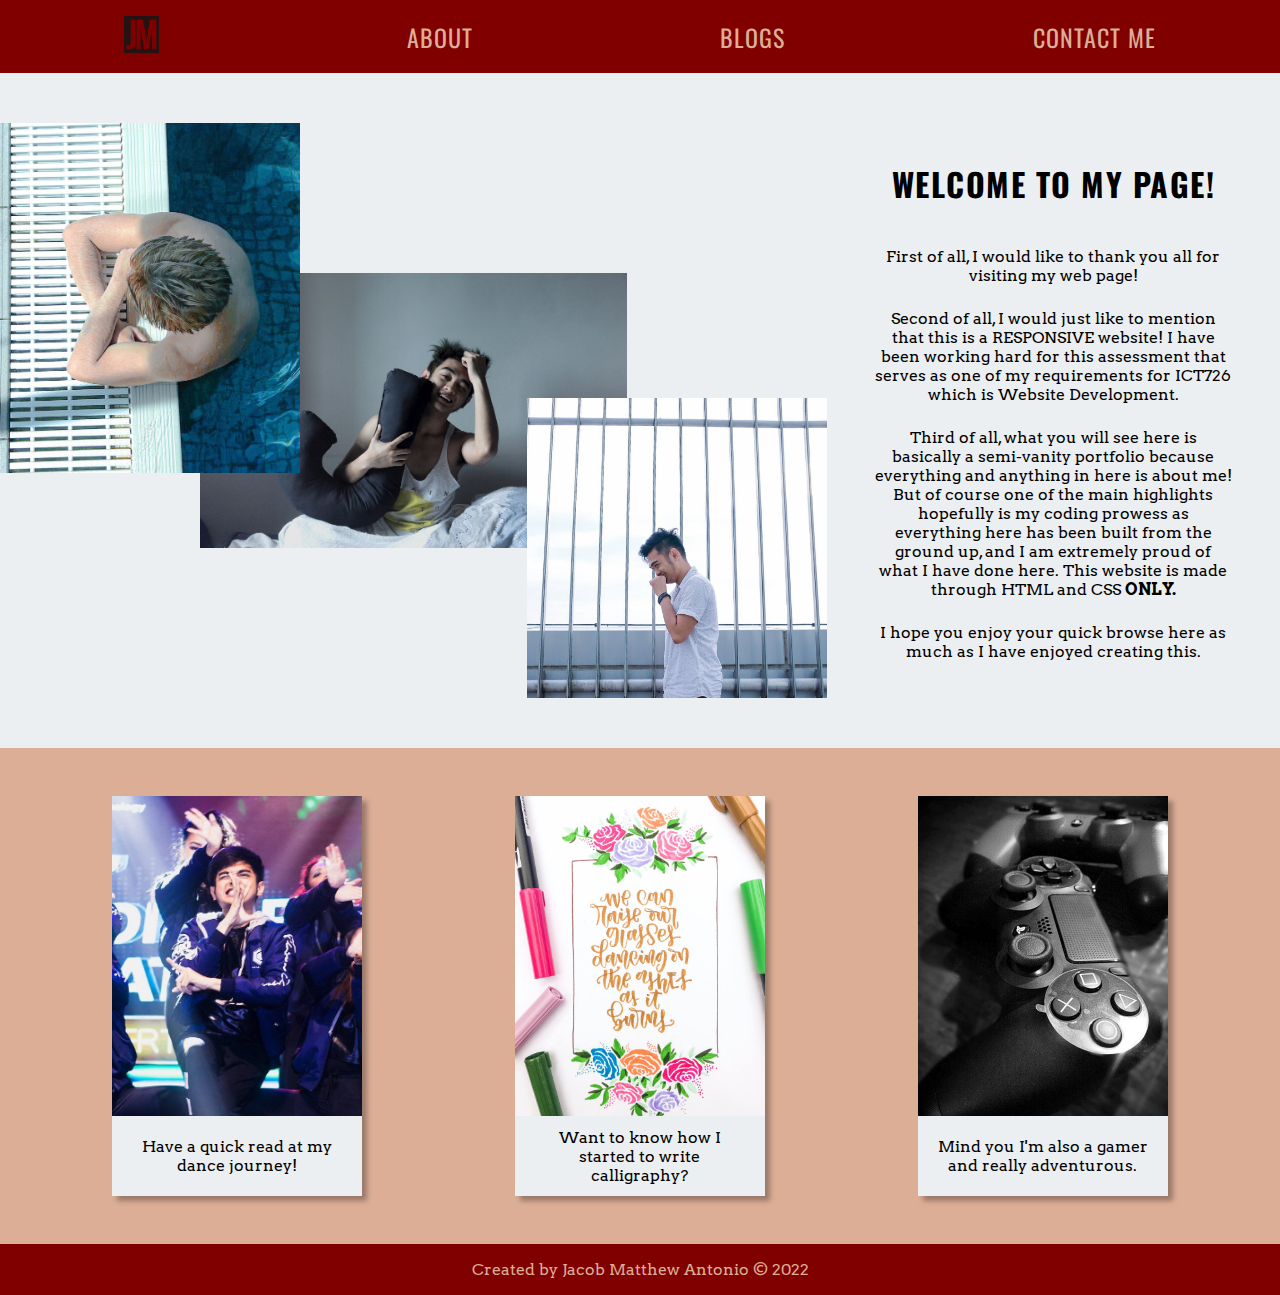
<file: index.html>
<!DOCTYPE html>
<html lang="en">
<head>
    <meta charset="UTF-8">
    <meta http-equiv="X-UA-Compatible" content="IE=edge">
    <meta name="viewport" content="width=device-width, initial-scale=1.0">
    <title>Assessment #01</title>

    <link rel="stylesheet" href="CSS/styles.css" />
    <link rel="preconnect" href="https://fonts.googleapis.com">
    <link rel="preconnect" href="https://fonts.gstatic.com" crossorigin>
    <link href="https://fonts.googleapis.com/css2?family=Arvo:ital@0;1&family=Oswald:wght@500;600&display=swap" rel="stylesheet">
</head>

<body class="flex-wrapper">
    <header>
        <nav>
            <a href="index.html"><img class="nav-logo" src="Photos/Logo-Black.png" alt="logo"></a>
            <a class="nav-link" href="about.html">About</a>
            <a class="nav-link" href="blog.html">Blogs</a>
            <a class="nav-link" href="contactme.html">Contact Me</a>
        </nav>
    </header>

    <main class="main-container">
        <!--Section 1: About Me-->
        <img class="photo-landscape section1-photo" src="Photos/Portrait3.jpg" alt="Portrait holding a pillow">
        <img class="photo section1-photo2" src="Photos/Portrait4.jpg" alt="Photo by the pool side">
        <img class="photo section1-photo3" src="Photos/Portrait5.jpg" alt="Candid portrait in Taiwan">

        <div class="container section1-container">
            <h1 class="main-header">Welcome to my page!</h1>
            <p class="main-para">First of all, I would like to thank you all for visiting my web page!</p>
            <p class="main-para">Second of all, I would just like to mention that this is a RESPONSIVE website! I have been working hard for this assessment that serves as one of my requirements for ICT726 which is Website Development.</p>
            <p class="main-para">Third of all, what you will see here is basically a semi-vanity portfolio because everything and anything in here is about me! But of course one of the main highlights hopefully is my coding prowess as everything here has been built from the ground up, and I am extremely proud of what I have done here. This website is made through HTML and CSS <b>ONLY.</b></p>
            <p class="main-para">I hope you enjoy your quick browse here as much as I have enjoyed creating this.</p>
        </div>

        <!--Section 2: Blogs-->
        <div class="container section2-container">
            <div class="section2-card">
                <div class="card dance-card">
                    <a href="dance.html" class="card-link">Read More</a>
                </div>
                <p class="card-content">Have a quick read at my dance journey!</p>
            </div>

            <div class="section2-card">
                <div class="card callig-card">
                    <a href="callig.html" class="card-link">Read More</a>
                </div>
                <p class="card-content">Want to know how I started to write calligraphy?</p>
            </div>

            <div class="section2-card">
                <div class="card upskill-card">
                    <a href="upskill.html" class="card-link">Read More</a>
                </div>
                <p class="card-content">Mind you I'm also a gamer and really adventurous.</p>
            </div>
        </div>
    </main>

    <footer>
        <p>Created by Jacob Matthew Antonio © 2022</p>
    </footer>
</body>
</html>
</file>
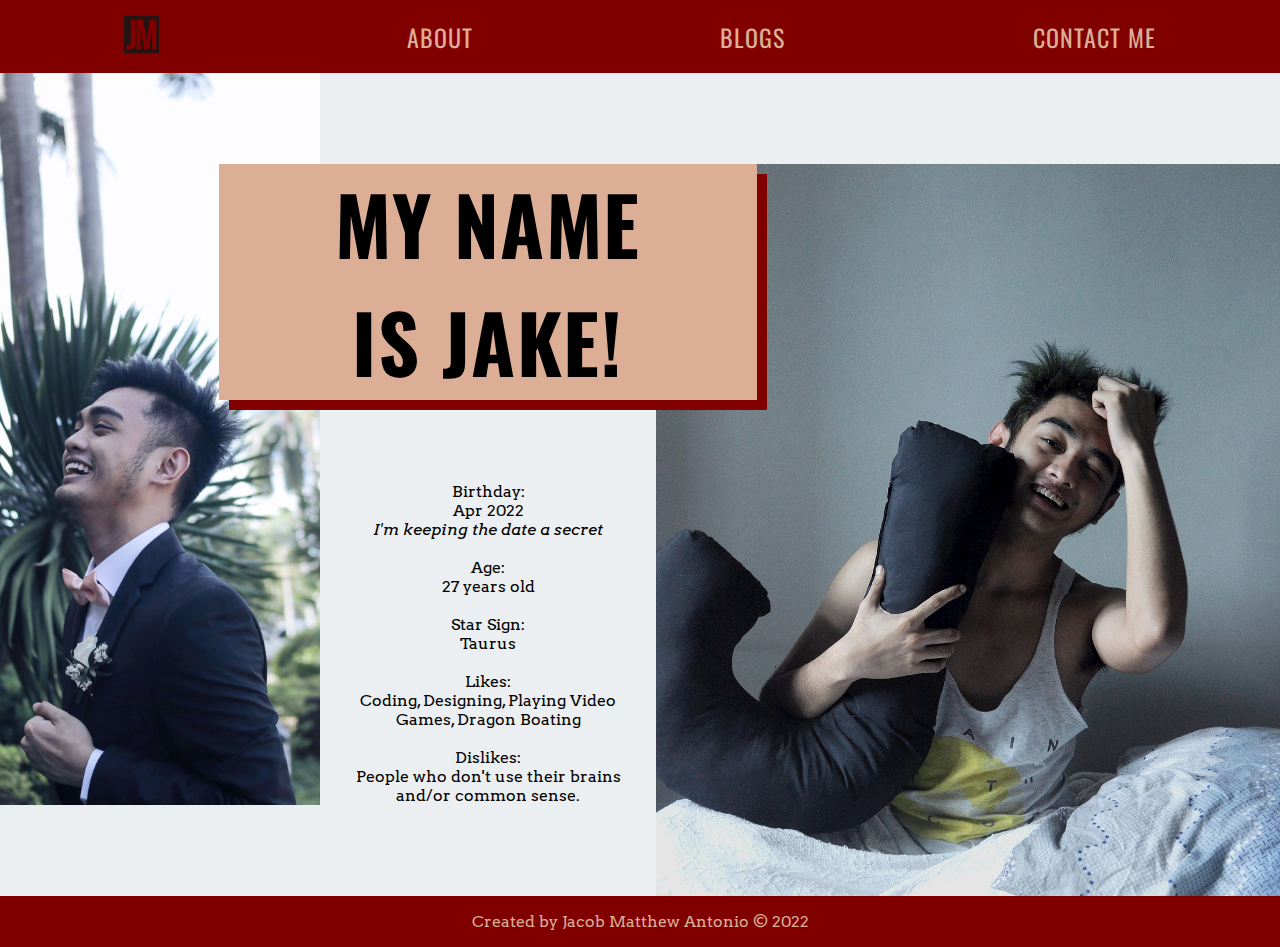
<file: about.html>
<!DOCTYPE html>
<html lang="en">
<head>
    <meta charset="UTF-8">
    <meta http-equiv="X-UA-Compatible" content="IE=edge">
    <meta name="viewport" content="width=device-width, initial-scale=1.0">
    <title>About Me</title>

    <link rel="stylesheet" href="CSS/styles.css" />
    <link rel="preconnect" href="https://fonts.googleapis.com">
    <link rel="preconnect" href="https://fonts.gstatic.com" crossorigin>
    <link href="https://fonts.googleapis.com/css2?family=Arvo:ital@0;1&family=Oswald:wght@500;600&display=swap" rel="stylesheet">
</head>

<body class="flex-wrapper">
    <header>
        <nav>
            <a href="index.html"><img class="nav-logo" src="Photos/Logo-Black.png" alt="logo"></a>
            <a class="nav-link" href="about.html">About</a>
            <a class="nav-link" href="blog.html">Blogs</a>
            <a class="nav-link" href="contactme.html">Contact Me</a>
        </nav>
    </header>

    <main class="container about-container">
        <img class="photo about-portrait" src="Photos/Portrait1.jpg" alt="Jake's Portrait" />
        <h1 class="main-header about-header">My name is Jake!</h1>
        <div class="about-details">
            <p>Birthday: <br>Apr 2022 <br> <em>I'm keeping the date a secret</em></p> <br>
            <p>Age: <br>27 years old</p> <br>
            <p>Star Sign: <br>Taurus</p> <br> 
            <p>Likes: <br>Coding, Designing, Playing Video Games, Dragon Boating</p> <br>
            <p>Dislikes: <br>People who don't use their brains and/or common sense.</p>

        </div>
        <img class="photo-landscape about-portrait2" src="Photos/Portrait3.jpg">
    </main>

    <footer>
        <p>Created by Jacob Matthew Antonio © 2022</p>
    </footer>
</body>
</html>
</file>
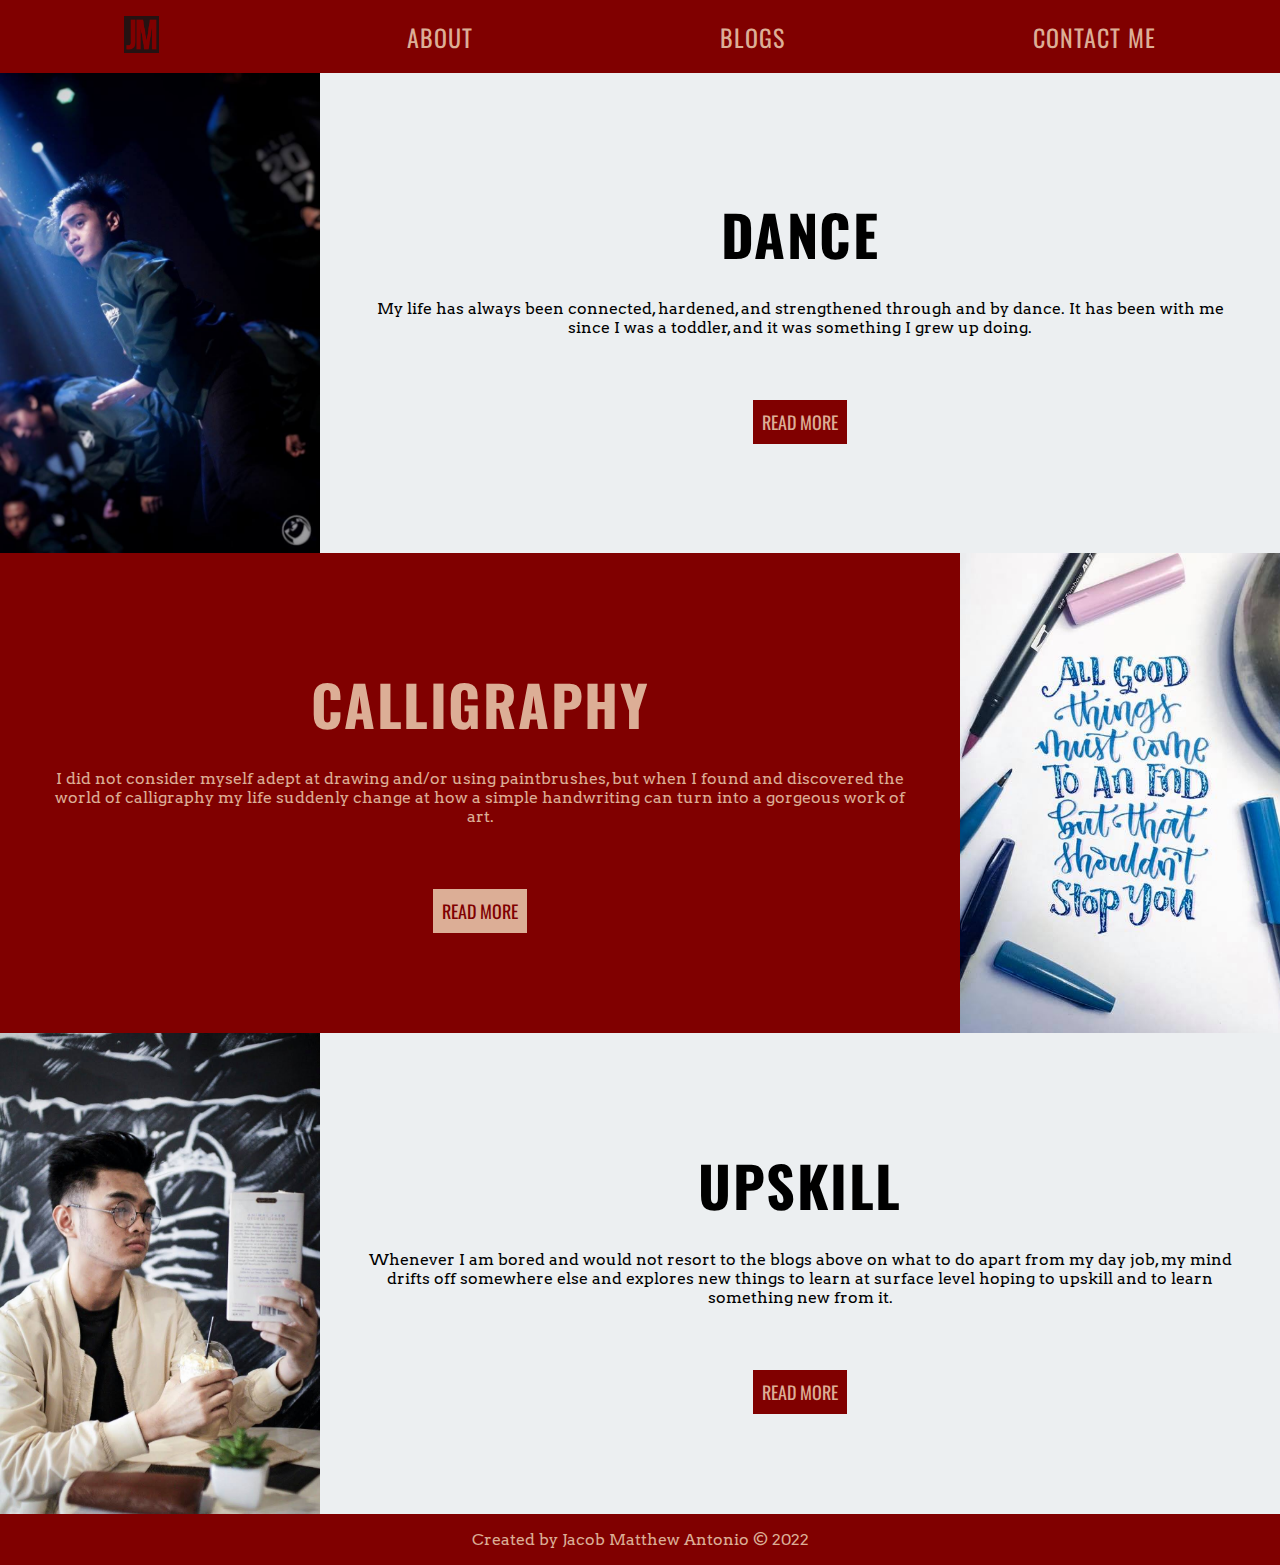
<file: blog.html>
<!DOCTYPE html>
<html lang="en">
<head>
    <meta charset="UTF-8">
    <meta http-equiv="X-UA-Compatible" content="IE=edge">
    <meta name="viewport" content="width=device-width, initial-scale=1.0">
    <title>Blog List</title>

    <link rel="stylesheet" href="CSS/styles.css" />
    <link rel="preconnect" href="https://fonts.googleapis.com">
    <link rel="preconnect" href="https://fonts.gstatic.com" crossorigin>
    <link href="https://fonts.googleapis.com/css2?family=Arvo:ital@0;1&family=Oswald:wght@500;600&display=swap" rel="stylesheet">
</head>

<body class="flex-wrapper">
    <header>
        <nav>
            <a href="index.html"><img class="nav-logo" src="Photos/Logo-Black.png" alt="logo"></a>
            <a class="nav-link" href="about.html">About</a>
            <a class="nav-link" href="blog.html">Blogs</a>
            <a class="nav-link" href="contactme.html">Contact Me</a>
        </nav>
    </header>
        
    <main class="container blog-container">
        <img class="photo blog-photo-one" src="Photos/Dance1.jpg" alt="Blog Photo #1">
        <div class="container blog-content-one">
            <h1 class="main-header media-header">Dance</h1>
            <p class="blog-para">My life has always been connected, hardened, and strengthened through and by dance. It has been with me since I was a toddler, and it was something I grew up doing.</p>
            <button><a class="btn btn-dark" href="dance.html">Read More</a></button>
        </div>  
        
        <img class="photo blog-photo-two" src="Photos/Callig1.jpg" alt="Blog Photo #2">
        <div class="container blog-content-two">
            <h1 class="main-header media-header">Calligraphy</h1>
            <p class="blog-para">I did not consider myself adept at drawing and/or using paintbrushes, but when I found and discovered the world of calligraphy my life suddenly change at how a simple handwriting can turn into a gorgeous work of art.</p>
            <button><a class="btn btn-two" href="callig.html">Read More</a></button>
        </div>
        
        <img class="photo blog-photo-three" src="Photos/Portrait2.jpg" alt="Blog Photo #3">
        <div class="container blog-content-three">
            <h1 class="main-header media-header">Upskill</h1>
            <p class="blog-para">Whenever I am bored and would not resort to the blogs above on what to do apart from my day job, my mind drifts off somewhere else and explores new things to learn at surface level hoping to upskill and to learn something new from it.</p>
            <button><a class="btn btn-dark" href="upskill.html">Read More</a></button>
        </div>
    </main>

    <footer>
        <p>Created by Jacob Matthew Antonio © 2022</p>
    </footer>
</body>
</html>
</file>
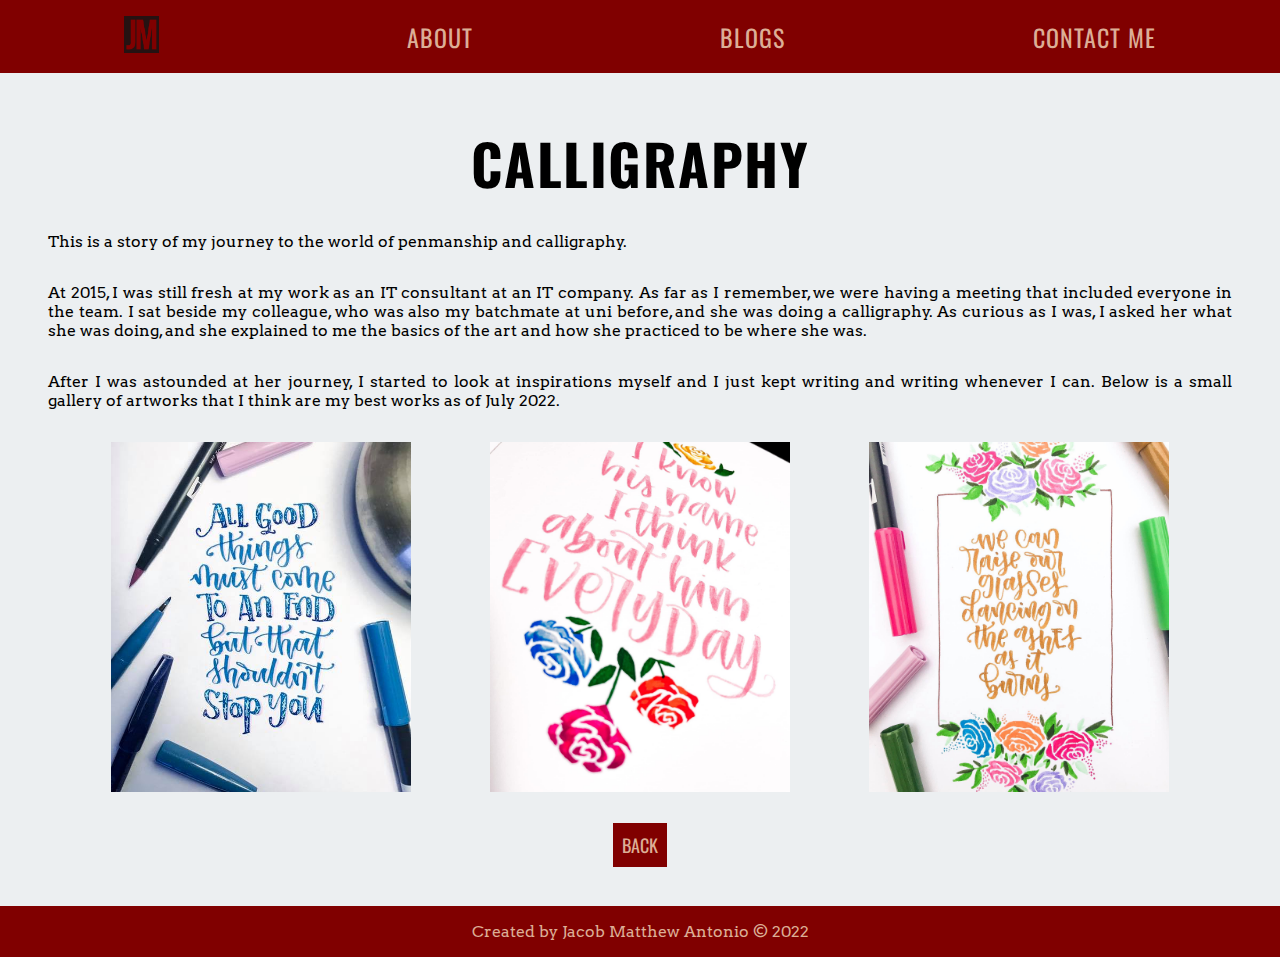
<file: callig.html>
<!DOCTYPE html>
<html lang="en">
<head>
    <meta charset="UTF-8">
    <meta http-equiv="X-UA-Compatible" content="IE=edge">
    <meta name="viewport" content="width=device-width, initial-scale=1.0">
    <title>Calligraphy</title>

    <link rel="stylesheet" href="CSS/styles.css" />
    <link rel="preconnect" href="https://fonts.googleapis.com">
    <link rel="preconnect" href="https://fonts.gstatic.com" crossorigin>
    <link href="https://fonts.googleapis.com/css2?family=Arvo:ital@0;1&family=Oswald:wght@500;600&display=swap" rel="stylesheet">
</head>

<body class="flex-wrapper">
    <header>
        <nav>
            <a href="index.html"><img class="nav-logo" src="Photos/Logo-Black.png" alt="logo"></a>
            <a class="nav-link" href="about.html">About</a>
            <a class="nav-link" href="blog.html">Blogs</a>
            <a class="nav-link" href="contactme.html">Contact Me</a>
        </nav>
    </header>

    <main class="callig-container">
        <h1 class="main-header media-header">Calligraphy</h1>
        <p class="content-para">This is a story of my journey to the world of penmanship and calligraphy.</p>
        <p class="content-para">At 2015, I was still fresh at my work as an IT consultant at an IT company. As far as I remember, we were having a meeting that included everyone in the team. I sat beside my colleague, who was also my batchmate at uni before, and she was doing a calligraphy. As curious as I was, I asked her what she was doing, and she explained to me the basics of the art and how she practiced to be where she was.</p>
        <p class="content-para">After I was astounded at her journey, I started to look at inspirations myself and I just kept writing and writing whenever I can. Below is a small gallery of artworks that I think are my best works as of July 2022.</p>

        <div class="callig-gallery">
            <img class="photo" src="Photos/Callig1.jpg" alt="Callig 1">
            <img class="photo" src="Photos/Callig2.jpg" alt="Callig 2">
            <img class="photo" src="Photos/Callig3.jpg" alt="Callig 3">
        </div>

        <button class="callig-btn"><a href="blog.html" class="btn btn-dark">Back</a></button>
    </main>

    <footer>
        <p>Created by Jacob Matthew Antonio © 2022</p>
    </footer>
</body>
</html>
</file>
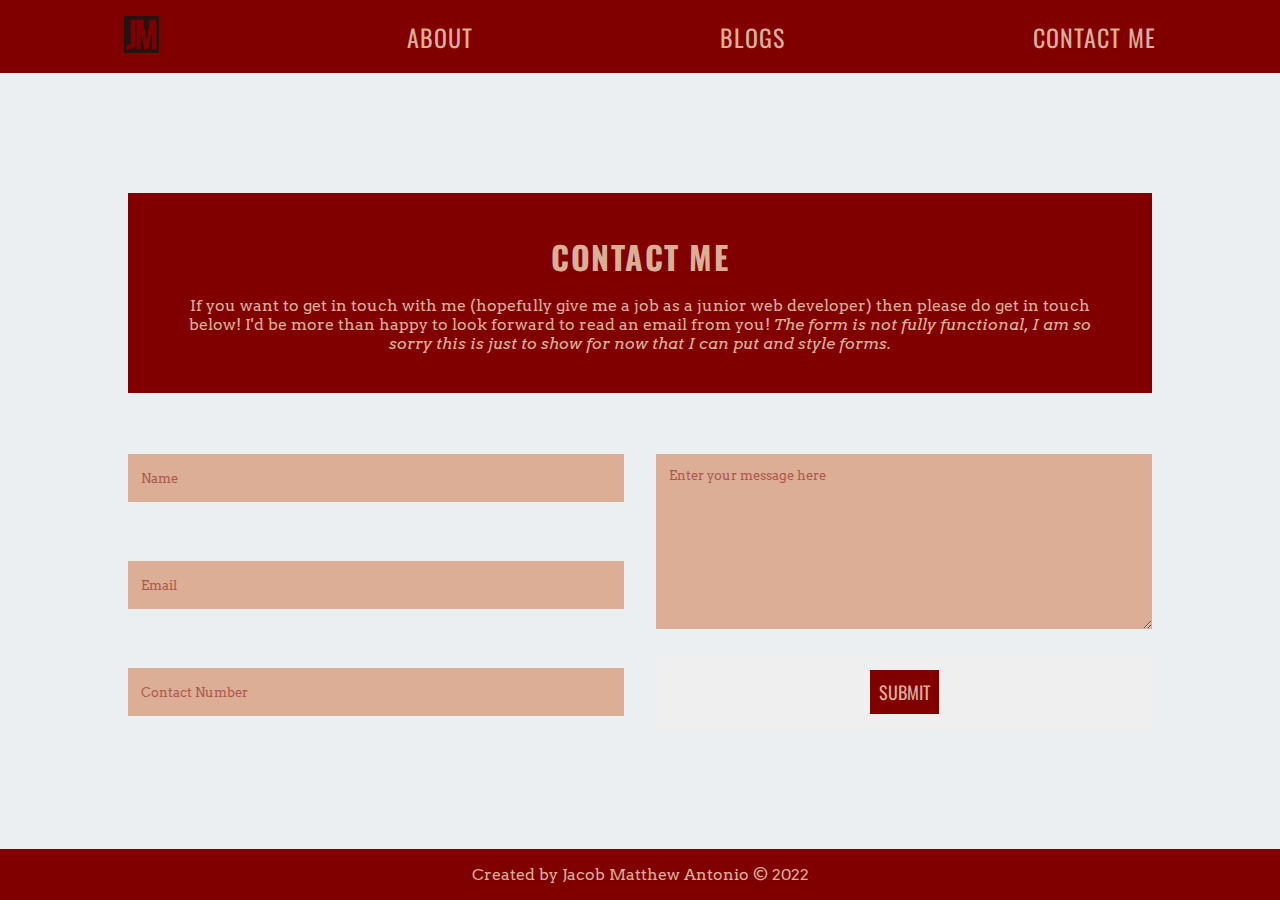
<file: contactme.html>
<!DOCTYPE html>
<html lang="en">
<head>
    <meta charset="UTF-8">
    <meta http-equiv="X-UA-Compatible" content="IE=edge">
    <meta name="viewport" content="width=device-width, initial-scale=1.0">
    <title>Contact Me</title>

    <link rel="stylesheet" href="CSS/styles.css" />
    <link rel="preconnect" href="https://fonts.googleapis.com">
    <link rel="preconnect" href="https://fonts.gstatic.com" crossorigin>
    <link href="https://fonts.googleapis.com/css2?family=Arvo:ital@0;1&family=Oswald:wght@500;600&display=swap" rel="stylesheet">
</head>

<body class="flex-wrapper">
    <header>
        <nav>
            <a href="index.html"><img class="nav-logo" src="Photos/Logo-Black.png" alt="logo"></a>
            <a class="nav-link" href="about.html">About</a>
            <a class="nav-link" href="blog.html">Blogs</a>
            <a class="nav-link" href="contactme.html">Contact Me</a>
        </nav>
    </header>

    <main>
        <div class="contactme-container">
            <h1 class="main-header form-header">CONTACT ME</h1>
            <p class="form-para">If you want to get in touch with me (hopefully give me a job as a junior web developer) then please do get in touch below! I'd be more than happy to look forward to read an email from you! <em>The form is not fully functional, I am so sorry this is just to show for now that I can put and style forms.</em></p>
        </div>

        <form class="form-container">
            <input id="name" type="text" placeholder="Name">
            <input id="email" type="email" placeholder="Email">             
            <input id="number" type="text" placeholder="Contact Number">
            <textarea id="message" placeholder="Enter your message here"></textarea>
            <button><a id="form-button" class="btn btn-dark">SUBMIT</a></button>
        </form>
    </main>

    <footer>
        <p>Created by Jacob Matthew Antonio © 2022</p>
    </footer>
</body>
</html>
</file>
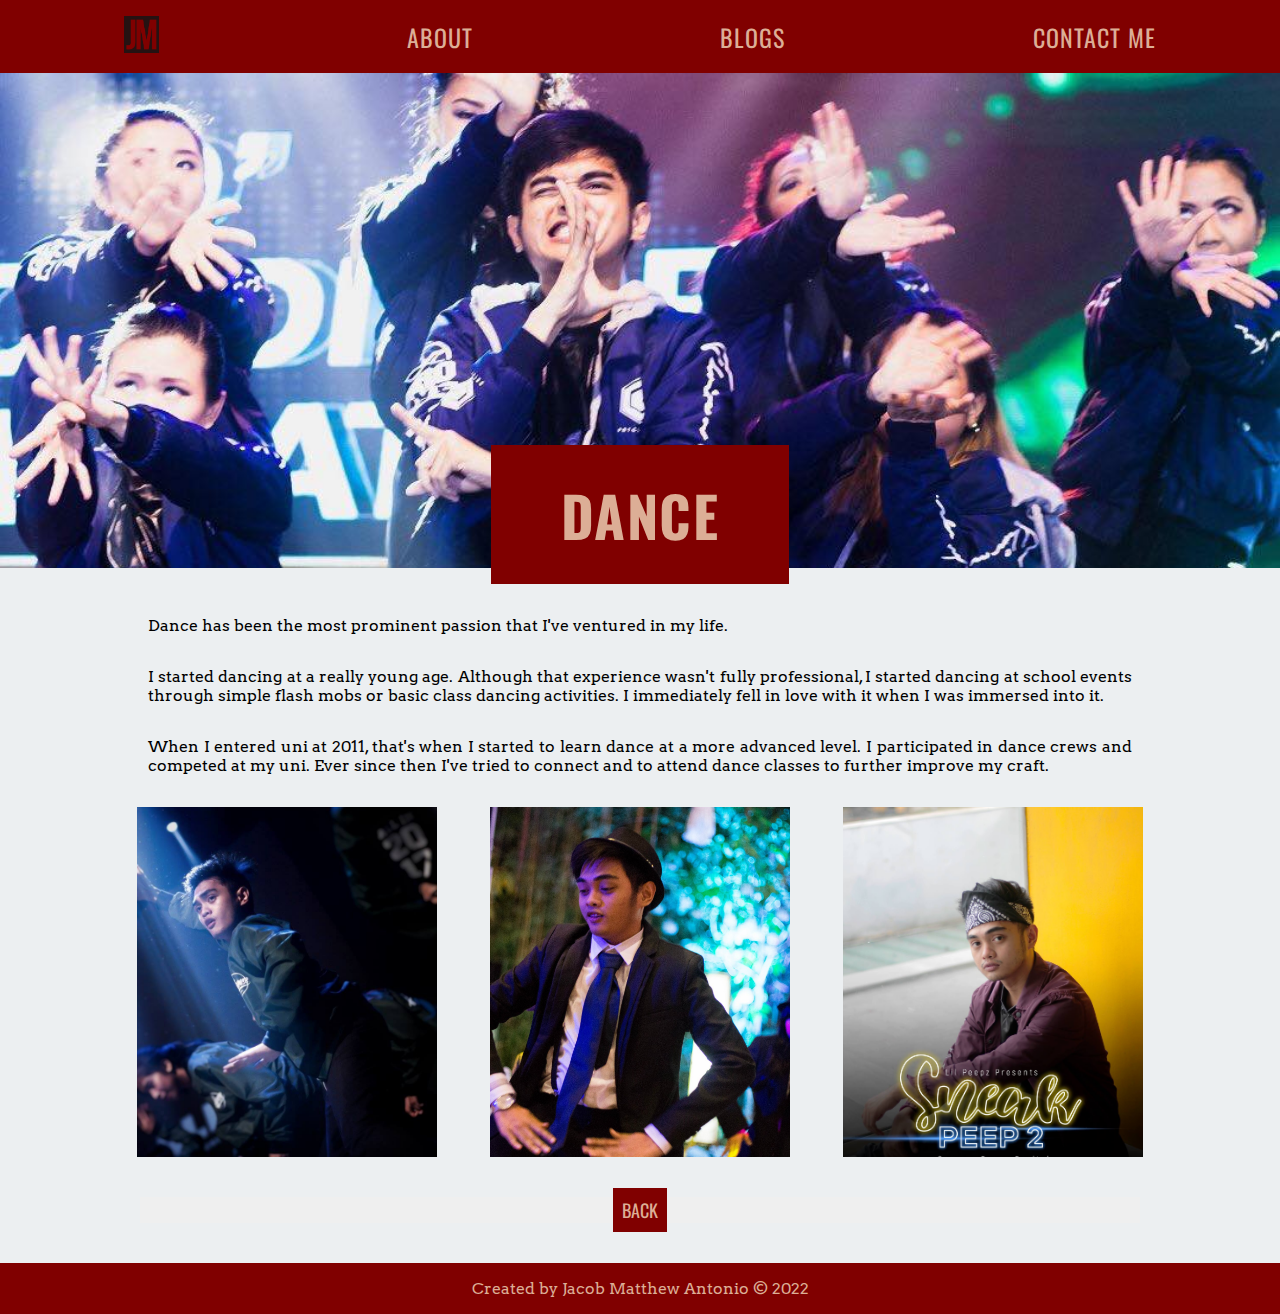
<file: dance.html>
<!DOCTYPE html>
<html lang="en">
<head>
    <meta charset="UTF-8">
    <meta http-equiv="X-UA-Compatible" content="IE=edge">
    <meta name="viewport" content="width=device-width, initial-scale=1.0">
    <title>Dance</title>

    <link rel="stylesheet" href="CSS/styles.css" />
    <link rel="preconnect" href="https://fonts.googleapis.com">
    <link rel="preconnect" href="https://fonts.gstatic.com" crossorigin>
    <link href="https://fonts.googleapis.com/css2?family=Arvo:ital@0;1&family=Oswald:wght@500;600&display=swap" rel="stylesheet">
</head>

<body class="flex-wrapper">
    <header>
        <nav>
            <a href="index.html"><img class="nav-logo" src="Photos/Logo-Black.png" alt="logo"></a>
            <a class="nav-link" href="about.html">About</a>
            <a class="nav-link" href="blog.html">Blogs</a>
            <a class="nav-link" href="contactme.html">Contact Me</a>
        </nav>
    </header>

    <main class="dance-container">
        <img class="photo-landscape dance-photo" src="Photos/Dance2.jpg">

        <h1 class="main-header media-header dance-header">Dance</h1>
        <div class="dance-para">
            <p class="content-para">Dance has been the most prominent passion that I've ventured in my life.</p>
            <p class="content-para">I started dancing at a really young age. Although that experience wasn't fully professional, I started dancing at school events through simple flash mobs or basic class dancing activities. I immediately fell in love with it when I was immersed into it.</p>
            <p class="content-para">When I entered uni at 2011, that's when I started to learn dance at a more advanced level. I participated in dance crews and competed at my uni. Ever since then I've tried to connect and to attend dance classes to further improve my craft.</p>
        </div>

        <div class="dance-gallery">
            <img src="Photos/Dance1.jpg" alt="" class="photo dance-photo2" >
            <img src="Photos/Dance4.jpg" alt="" class="photo">
            <img src="Photos/Dance3.jpg" alt="" class="photo">
        </div>

        <button class="dance-btn"><a href="blog.html" class="btn btn-dark">Back</a></button>
    </main>

    <footer>
        <p>Created by Jacob Matthew Antonio © 2022</p>
    </footer>
</body>
</html>
</file>
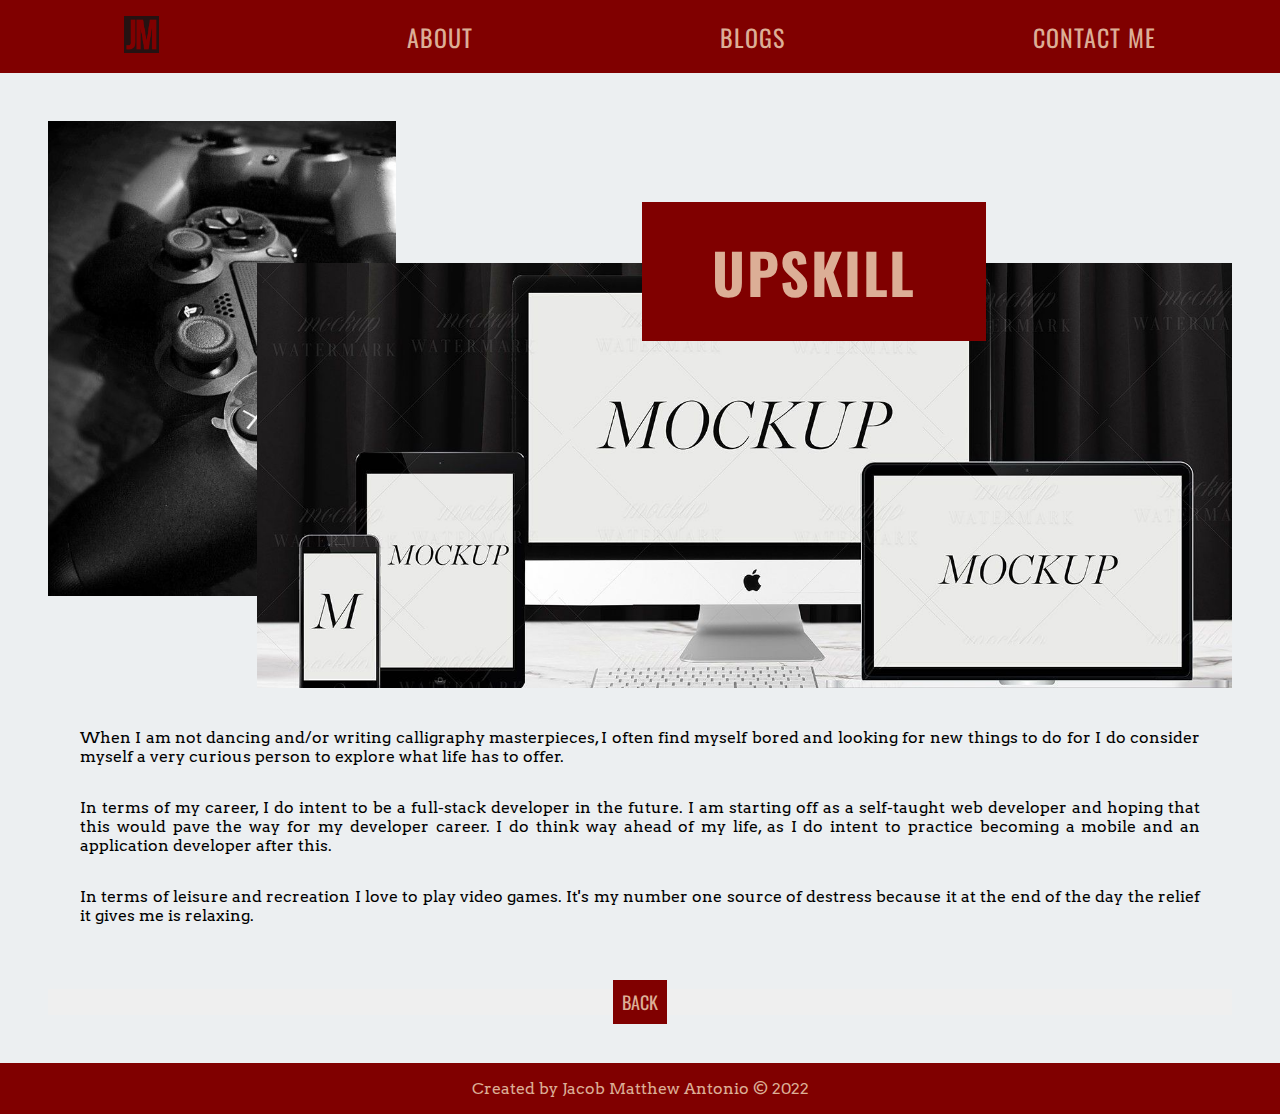
<file: upskill.html>
<!DOCTYPE html>
<html lang="en">
<head>
    <meta charset="UTF-8">
    <meta http-equiv="X-UA-Compatible" content="IE=edge">
    <meta name="viewport" content="width=device-width, initial-scale=1.0">
    <title>Upskill</title>

    <link rel="stylesheet" href="CSS/styles.css" />
    <link rel="preconnect" href="https://fonts.googleapis.com">
    <link rel="preconnect" href="https://fonts.gstatic.com" crossorigin>
    <link href="https://fonts.googleapis.com/css2?family=Arvo:ital@0;1&family=Oswald:wght@500;600&display=swap" rel="stylesheet">
</head>

<body class="flex-wrapper">
    <header>
        <nav>
            <a href="index.html"><img class="nav-logo" src="Photos/Logo-Black.png" alt="logo"></a>
            <a class="nav-link" href="about.html">About</a>
            <a class="nav-link" href="blog.html">Blogs</a>
            <a class="nav-link" href="contactme.html">Contact Me</a>
        </nav>
    </header>

    <main class="upskill-container">
        <img class="photo upskill-photo" src="Photos/Upskill2.jpeg">
        <img class="photo-landscape upskill-photo2" src="Photos/Upskill1.jpeg">

        <h1 class="main-header media-header upskill-header">Upskill</h1>
        <div class="upskill-para">
            <p class="content-para">When I am not dancing and/or writing calligraphy masterpieces, I often find myself bored and looking for new things to do for I do consider myself a very curious person to explore what life has to offer.</p>
            <p class="content-para">In terms of my career, I do intent to be a full-stack developer in the future. I am starting off as a self-taught web developer and hoping that this would pave the way for my developer career. I do think way ahead of my life, as I do intent to practice becoming a mobile and an application developer after this.</p>
            <p class="content-para">In terms of leisure and recreation I love to play video games. It's my number one source of destress because it at the end of the day the relief it gives me is relaxing.</p>
        </div>

        <button class="upskill-btn"><a href="blog.html" class="btn btn-dark">Back</a></button>
    </main>

    <footer>
        <p>Created by Jacob Matthew Antonio © 2022</p>
    </footer>
</body>
</html>
</file>
<file: CSS/styles.css>
* {
    box-sizing: border-box;
    margin: 0;
    padding: 0;
}

:root {
    --main-colour: #800000;
    --second-colour: #DCAE96;
    --accent: #CF9B1E;
    --dark: #251212;
    --light: #ECEFF1;
}

body {
    font-family: 'Arvo', serif;
    background-color: var(--light);
}

.flex-wrapper {
    display: flex;
    min-height: 100vh;
    flex-direction: column;
    justify-content: space-between;
}

.main-header {
    font-family: 'Oswald', sans-serif;
    letter-spacing: 1.5px;
    text-transform: uppercase;
    margin-bottom: 0.5em;
    width: auto;
}

.container {
    display: flex;
    flex-direction: column;
    gap: 1.5em;
    align-items: center;
    text-align: center;
}

.photo {
    width: 300px;
    height: 350px;
    max-height: 100%;
    object-fit: cover;
    object-position: center;
}

.photo-landscape {
    width: 300px;
    min-width: 100%;
    max-height: 100%;
    object-fit: cover;
    object-position: center;
}

/* ===== NAVIGATION BAR */

nav {
    display: flex;
    width: 100%;
    background-color: var(--main-colour);
    padding: 1em 0;
    align-items: center;
}

nav > a {
    flex-grow: 1;
    text-align: center;
}

.nav-link {
    font-family: 'Oswald', sans-serif;
    font-size: 1.5rem;
    letter-spacing: 1px;
    text-transform: uppercase;
    text-decoration: none;
    color: var(--second-colour);
}

.nav-logo {
    width: 35px;
}

.nav-link:focus,
.nav-link:hover {
    color: var(--accent);
    text-shadow: 2px 2px var(--dark);
}

/* ===== BUTTONS */

button {
    border: 0;
}

.btn {
    font-family: 'Oswald', sans-serif;
    text-transform: uppercase;
    cursor: pointer;
    font-size: 1.125rem;
    margin-top: 1.5em;
    border: 0;
    padding: 0.5em;
    width: 7.5em;
}

.btn-dark,
.btn-two {
    background-color: var(--main-colour);
    color: var(--second-colour);
    text-decoration: none;
}

.btn-dark:hover,
.btn-dark:focus,
.btn-two:hover,
.btn-two:focus {
    background-color: var(--dark);
    color: var(--accent);
    text-decoration: none;
}

/* ===== FOOTER */

footer {
    background-color: var(--main-colour);
    color: var(--second-colour);
    text-align: center;
    padding: 1em 0;
}

/* ===== LANDING PAGE */

.section1-photo,
.section1-photo2,
.section1-photo3 {
    display: none;
}

.section1-container,
.section2-container {
    padding: 3em;
}

.section2-container {
    display: flex;
    background: var(--second-colour);
}

.section2-card {
    display: flex;
    flex-direction: column;
    width: 250px;
    height: 400px;
    box-shadow: 5px 5px 5px rgba(0, 0, 0, 0.3);
}

.card {
    display: flex;
    align-items: center;
    justify-content: center;
    height: 80%;
}

.card-content {
    display: flex;
    align-items: center;
    padding: 0 1em;
    height: 20%;
    background: var(--light);
}

.dance-card {
    background: url(../Photos/Dance2.jpg);    
    background-size: cover;
    background-position-x: 40%;
}

.callig-card {
    background: url(../Photos/Callig3.jpg);
    background-size: cover;
}

.upskill-card {
    background: url(../Photos/Upskill2.jpeg);
    background-size: cover;
}

.card-link {
    display: none;
    color: var(--accent);
    font-family: 'Oswald', sans-serif;
    font-size: 1.5rem;
    text-transform: uppercase;
    text-decoration: none;
}

.card:hover {
    background: var(--dark);
}

.card:hover > .card-link {
    display: block;
}

/* ===== ABOUT ME */

.about-portrait {
    object-position: bottom;
    margin-bottom: 1.5em;
}

.about-portrait2,
.about-portrait3 {
    display: none;
}

.about-container {
    padding: 3em;
}

/* ===== BLOG LIST */

.blog-container {
    gap: 3em;
    padding: 3em;
}

.blog-container > .container > h1 {
    margin: 0;
}

/* ===== BLOG CONTENT */

.callig-container,
.dance-container,
.upskill-container {
    text-align: center;
    padding: 3em;
    display: flex;
    flex-direction: column;
    align-items: center;
}

.content-para {
    text-align: justify;
    padding-bottom: 0;
    margin-bottom: 2em;
    align-self: flex-start;
}

.callig-gallery {
    display: flex;
    flex-direction: column;
    align-items: center;
    gap: 1em;
}

.callig-btn {
    margin-top: 3em;
}

.dance-photo,
.upskill-photo2 {
    margin-bottom: 1em;
}

.dance-gallery {
    display: flex;
    flex-direction: column;
    align-items: center;
    gap: 1em;
    width: 100%;
    margin-bottom: 3em;
}

.upskill-photo {
    display: none;
}

/* ===== FORMS */

.contactme-container {
    background-color: var(--main-colour);
    color: var(--second-colour);
    width: 80%;
    text-align: center;
    margin: 3em auto 1em;
    padding: 2.5em;
}

.form-container {
    display: flex;
    flex-direction: column;
    width: 80%;
    margin: 0 auto 3em;
}

#name,
#email,
#number,
#message {
    font-family: 'Arvo', sans-serif;
    background-color: var(--second-colour);
    color: var(--main-colour);
    margin: 1em 0;
    border: 0;
    padding: 1em;
}

#message {
    height: 175px;
    margin-bottom: 2em;
}

form > *::placeholder {
    color: var(--main-colour);
    opacity: 50%;
}

/* ==================== MEDIA QUERIES ==================== */

@media (min-width: 800px) {

    /* ===== STANDARD CSS */

    .media-header {
        font-size: 3.5rem;
    }

    /* ===== LANDING PAGE */

    .main-container {
        display: grid;
        grid-template-columns: 2fr 1fr 3fr 1fr 2fr 6fr;
        grid-template-rows: 50px 150px 125px 75px 75px 150px 50px auto;
    }

    .section1-photo {
        display: block;
        grid-row: 3 / 6;
        grid-column: 2 / 5;
        max-height: 100%;
        z-index: -1;
    }

    .section1-photo2 {
        display: block;
        grid-row: 2 / 5;
        grid-column: 1 / 3;
    }

    .section1-photo3 {
        display: block;
        grid-row: 4 / 7;
        grid-column: 4 / 6;
    }

    .section1-container {
        grid-row: 1 / 8;
        grid-column: 6 / -1;
        display: flex;
        flex-direction: column;
        align-items: center;
        justify-content: center;
        height: 100%;
    }

    .section2-container {
        grid-row: 8 / -1;
        grid-column: 1 / -1;
        flex-direction: row;
        justify-content: space-around;
    }

    /* ===== ABOUT ME */

    .about-container {
        display: grid;
        grid-template-columns: 2fr 1fr 3fr 1fr 5fr;
        grid-template-rows: 75px auto 50px auto 75px;
        grid-gap: 1em;
        padding: 0;
    }

    .about-portrait {
        grid-row: 1 / 5;
        grid-column: 1 / 3;
        width: 100%;
        height: 100%;
        margin: 0;
    }

    .about-header {
        grid-row: 2 / 3;
        grid-column: 2 / 5;
        align-self: center;
        font-size: 5rem;
        margin: 0;
        padding: 0 1.25em;
        width: fit-content;
        background-color: var(--second-colour);
        box-shadow: 10px 10px var(--main-colour);
    }

    .about-details {
        grid-row: 4 / 5;
        grid-column: 3 / 4;
        align-self: center;
        text-align: center;
    }

    .about-portrait2 {
        grid-row: 2 / 6;
        grid-column: 4 / -1;
        height: 100%;
        z-index: -1;
        display: block;
    }

    /* ===== BLOG */

    .blog-container {
        display: grid;
        grid-template-columns: repeat(4, 1fr);
        grid-template-rows: repeat(3, 1fr);
        padding: 0;
        gap: 0;
    }

    .blog-photo-one {
        grid-row: 1 / 2;
        grid-column: 1 / 2;
    }

    .blog-content-one {
        grid-row: 1 / 2;
        grid-column: 2 / -1;
    }

    .blog-photo-two {
        grid-row: 2 / 3;
        grid-column: 4 / -1;
    }

    .blog-content-two {
        grid-row: 2 / 3;
        grid-column: 1 / 4;
    }

    .blog-photo-three {
        grid-row: 3 / -1;
        grid-column: 1 / 2;
    }

    .blog-content-three {
        grid-row: 3 / -1;
        grid-column: 2 / -1;
    }

    .blog-photo-one,
    .blog-photo-two,
    .blog-photo-three {
        width: 100%;
        height: 100%;
        margin: 0;
    }

    .blog-content-one,
    .blog-content-two,
    .blog-content-three {
        display: flex;
        flex-direction: column;
        align-items: center;
        justify-content: center;
        height: 100%;
        padding: 0 3em;
    }

    .blog-content-two {
        background-color: var(--main-colour);
        color: var(--second-colour);
    }

    .btn-two {
        background-color: var(--second-colour);
        color: var(--main-colour);
    }

    .blog-para {
        padding-bottom: 3em;
    }

    /* ===== BLOG CONTENT */

    .dance-header,
    .upskill-header {
        color: var(--second-colour);
        background-color: var(--main-colour);
        width: fit-content;
        height: fit-content;
        margin: 0 auto;
        padding: 0.5em 1.25em;
    }

    .callig-gallery {
        width: 100%;
        flex-direction: row;
        align-items: center;
        justify-content: space-evenly;
    }

    .dance-container {
        display: grid;
        padding: 0;
        grid-template-rows: 1fr repeat(4, auto);
        grid-template-columns: 100px 1fr 100px;
    }

    .dance-photo {
        grid-row: 1 / 3;
        grid-column: 1 / 4;
        height: 55vh;
        object-fit: cover;
        object-position: 0 27.5%;
    }

    .dance-header {
        align-self: center;
        grid-row: 2 / 3;
        grid-column: 2 / 3;
    }

    .dance-para {
        grid-row: 3 / 4;
        grid-column: 2 / 3;
        margin-top: 2em;
        padding: 0 3em;
    }

    .dance-gallery {
        grid-row: 4 / 5;
        grid-column: 2 / 3;
        flex-direction: row;
        justify-content: space-evenly;
        margin: 0 auto;
    }

    .dance-btn {
        grid-row: 5 / -1;
        grid-column: 2 / 3;
        margin: 3em;
    }

    .upskill-container {
        display: grid;
        grid-template-rows: 75px repeat(2, 75px) 250px 100px repeat(3, auto);
        grid-template-columns: 1.5fr repeat(2, 1fr) 3fr 2fr;
    }

    .upskill-photo {
        grid-row: 1 / 5;
        grid-column: 1 / 3;
        display: block;
        height: 100%;
        width: 100%;
        object-fit: cover;
        object-position: center;
    }

    .upskill-photo2 {
        grid-row: 3 / 6;
        grid-column: 2 / -1;
        height: 100%;
        width: 100%;
        object-fit: cover;
        object-position: 0 72.5%;
    }

    .upskill-header {
        grid-row: 2 / 4;
        grid-column: 3 / -1;
    }

    .upskill-para {
        grid-row: 6 / 7;
        grid-column: 1 / -1;
        padding: 2em;
    }

    .upskill-btn {
        grid-row: 7 / -1;
        grid-column: 1 / -1;
    }

    /* ===== FORMS */

    .contactme-container {
        margin-bottom: 3em;
    }

    .form-container {
        width: 80%;
        display: grid;
        grid-template-columns: repeat(2, 1fr);
        grid-template-rows: repeat(3, 75px);
        grid-gap: 2em;
    }

    #name {
        grid-row: 1 / 2;
        grid-column: 1 / 2;
    }

    #email {
        grid-row: 2 / 3;
        grid-column: 1 / 2;
    }

    #number {
        grid-row: 3 / 4;
        grid-column: 1 / 2;
    }

    #message {
        grid-row: 1 / 3;
        grid-column: 2 / 3;
    }

    #form-button {
        grid-row: 3 / 4;
        grid-column: 2 / 3;
    }
}
</file>
